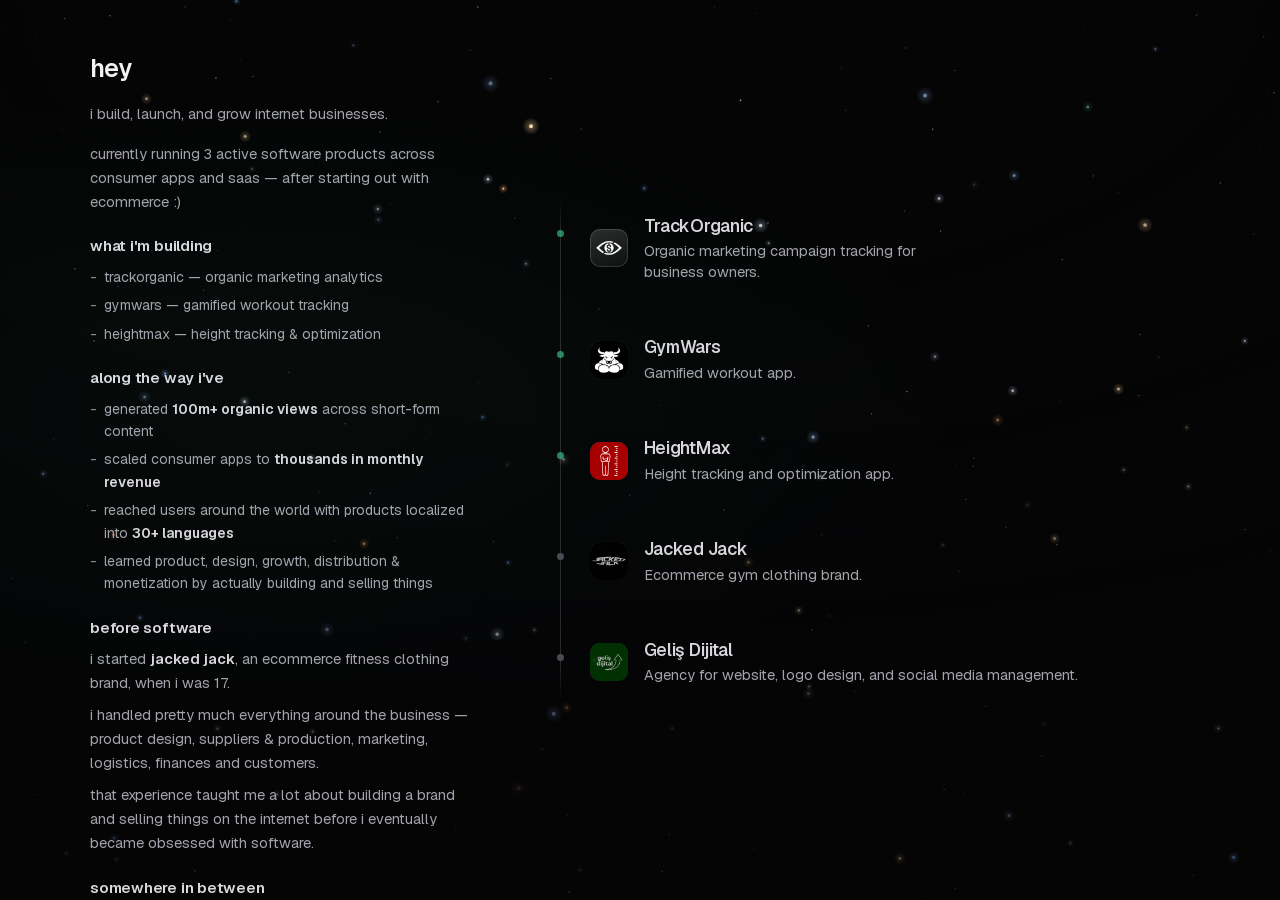
<file: index.html>
<!doctype html>
<html lang="en" data-theme="dark">
<head>
<meta charset="utf-8">
<meta name="viewport" content="width=device-width, initial-scale=1, viewport-fit=cover">
<title>Yusuf Emir Ulutaş</title>
<meta name="description" content="Founder. I build and run small software products: TrackOrganic, GymWars and HeightMax.">
<meta name="color-scheme" content="dark">
<meta name="theme-color" content="#050506">
<link rel="canonical" href="https://ulutas.co/">

<meta property="og:type" content="website">
<meta property="og:url" content="https://ulutas.co/">
<meta property="og:title" content="Yusuf Emir Ulutaş">
<meta property="og:description" content="Founder. I build and run small software products: TrackOrganic, GymWars and HeightMax.">
<meta property="og:image" content="https://ulutas.co/assets/og.png">
<meta name="twitter:card" content="summary_large_image">
<meta name="twitter:site" content="@ye33u">
<meta name="twitter:title" content="Yusuf Emir Ulutaş">
<meta name="twitter:description" content="Founder. I build and run small software products: TrackOrganic, GymWars and HeightMax.">
<meta name="twitter:image" content="https://ulutas.co/assets/og.png">

<link rel="icon" href="assets/favicon.svg" type="image/svg+xml">
<link rel="icon" href="assets/favicon.png" type="image/png">
<link rel="apple-touch-icon" href="assets/apple-touch-icon.png">

<link rel="preload" href="assets/fonts/geist-latin.woff2" as="font" type="font/woff2" crossorigin>
<link rel="preload" href="assets/fonts/geist-mono-latin.woff2" as="font" type="font/woff2" crossorigin>
<link rel="stylesheet" href="styles.css?v=6">

<script type="application/ld+json">
{"@context":"https://schema.org","@type":"Person","name":"Yusuf Emir Ulutaş","url":"https://ulutas.co/","sameAs":["https://x.com/ye33u","https://www.instagram.com/yusufemirulutas","https://www.linkedin.com/in/yusuf-emir-uluta%C5%9F-a8b88731a/"]}
</script>
</head>
<body>

<canvas id="stars" aria-hidden="true"></canvas>
<div class="vignette" aria-hidden="true"></div>

<!-- Icon sprite: paths from Phosphor Icons (regular), MIT licensed -->
<svg width="0" height="0" style="position:absolute" aria-hidden="true" focusable="false">
  <defs>
    <symbol id="i-x" viewBox="0 0 256 256"><path d="M214.75,211.71l-62.6-98.38,61.77-67.95a8,8,0,0,0-11.84-10.76L143.24,99.34,102.75,35.71A8,8,0,0,0,96,32H48a8,8,0,0,0-6.75,12.3l62.6,98.37-61.77,68a8,8,0,1,0,11.84,10.76l58.84-64.72,40.49,63.63A8,8,0,0,0,160,224h48a8,8,0,0,0,6.75-12.29ZM164.39,208,62.57,48h29L193.43,208Z"/></symbol>
    <symbol id="i-instagram" viewBox="0 0 256 256"><path d="M128,80a48,48,0,1,0,48,48A48.05,48.05,0,0,0,128,80Zm0,80a32,32,0,1,1,32-32A32,32,0,0,1,128,160ZM176,24H80A56.06,56.06,0,0,0,24,80v96a56.06,56.06,0,0,0,56,56h96a56.06,56.06,0,0,0,56-56V80A56.06,56.06,0,0,0,176,24Zm40,152a40,40,0,0,1-40,40H80a40,40,0,0,1-40-40V80A40,40,0,0,1,80,40h96a40,40,0,0,1,40,40ZM192,76a12,12,0,1,1-12-12A12,12,0,0,1,192,76Z"/></symbol>
    <symbol id="i-linkedin" viewBox="0 0 256 256"><path d="M216,24H40A16,16,0,0,0,24,40V216a16,16,0,0,0,16,16H216a16,16,0,0,0,16-16V40A16,16,0,0,0,216,24Zm0,192H40V40H216V216ZM96,112v64a8,8,0,0,1-16,0V112a8,8,0,0,1,16,0Zm88,28v36a8,8,0,0,1-16,0V140a20,20,0,0,0-40,0v36a8,8,0,0,1-16,0V112a8,8,0,0,1,15.79-1.78A36,36,0,0,1,184,140ZM100,84A12,12,0,1,1,88,72,12,12,0,0,1,100,84Z"/></symbol>
    <symbol id="i-mail" viewBox="0 0 256 256"><path d="M224,48H32a8,8,0,0,0-8,8V192a16,16,0,0,0,16,16H216a16,16,0,0,0,16-16V56A8,8,0,0,0,224,48ZM203.43,64,128,133.15,52.57,64ZM216,192H40V74.19l82.59,75.71a8,8,0,0,0,10.82,0L216,74.19V192Z"/></symbol>
    <symbol id="i-globe" viewBox="0 0 256 256"><path d="M128,24h0A104,104,0,1,0,232,128,104.12,104.12,0,0,0,128,24Zm87.62,96H175.79C174,83.49,159.94,57.67,148.41,42.4A88.19,88.19,0,0,1,215.63,120ZM96.23,136h63.54c-2.31,41.61-22.23,67.11-31.77,77C118.45,203.1,98.54,177.6,96.23,136Zm0-16C98.54,78.39,118.46,52.89,128,43c9.55,9.93,29.46,35.43,31.77,77Zm11.36-77.6C96.06,57.67,82,83.49,80.21,120H40.37A88.19,88.19,0,0,1,107.59,42.4ZM40.37,136H80.21c1.82,36.51,15.85,62.33,27.38,77.6A88.19,88.19,0,0,1,40.37,136Zm108,77.6c11.53-15.27,25.56-41.09,27.38-77.6h39.84A88.19,88.19,0,0,1,148.41,213.6Z"/></symbol>
  </defs>
</svg>

<main class="shell">

  <!-- ================= LEFT: PROFILE ================= -->
  <aside class="col-profile">
    <div class="bio" id="bio">
      <h1 class="bio-name">hey</h1>

      <div class="bio-body">
        <p class="bio-intro">
          i build, launch, and grow internet businesses.
        </p>

        <p class="bio-intro">
          currently running 3 active software products across consumer apps and saas — after starting out with ecommerce :)
        </p>

        <div class="bio-block">
          <p class="bio-label">what i'm building</p>
          <ul class="bio-list">
            <li>trackorganic — organic marketing analytics</li>
            <li>gymwars — gamified workout tracking</li>
            <li>heightmax — height tracking & optimization</li>
          </ul>
        </div>

        <div class="bio-more" id="bio-more">
          <div class="bio-block">
            <p class="bio-label">along the way i've</p>
            <ul class="bio-list">
              <li>generated <strong>100m+ organic views</strong> across short-form content</li>
              <li>scaled consumer apps to <strong>thousands in monthly revenue</strong></li>
              <li>reached users around the world with products localized into <strong>30+ languages</strong></li>
              <li>learned product, design, growth, distribution & monetization by actually building and selling things</li>
            </ul>
          </div>

          <div class="bio-block">
            <p class="bio-label">before software</p>
            <p class="bio-intro">
              i started <strong>jacked jack</strong>, an ecommerce fitness clothing brand, when i was 17.
            </p>
            <p class="bio-intro">
              i handled pretty much everything around the business — product design, suppliers & production, marketing, logistics, finances and customers.
            </p>
            <p class="bio-intro">
              that experience taught me a lot about building a brand and selling things on the internet before i eventually became obsessed with software.
            </p>
          </div>

          <div class="bio-block">
            <p class="bio-label">somewhere in between</p>
            <p class="bio-intro">
              i'm majoring in political science & international relations — which has almost nothing to do with what i build, but i kind of like it that way.
            </p>
          </div>

          <div class="bio-block">
            <p class="bio-label">say hi</p>
            <p class="bio-intro">
              if you're building something and think i can help, feel free to reach out.
            </p>

          </div>

          <nav class="bio-links" aria-label="Social links">
            <a class="bio-link" href="https://x.com/ye33u" target="_blank" rel="noopener noreferrer">twitter</a>
            <span class="bio-sep" aria-hidden="true">/</span>
            <a class="bio-link" href="https://www.instagram.com/yusufemirulutas" target="_blank" rel="noopener noreferrer">instagram</a>
            <span class="bio-sep" aria-hidden="true">/</span>
            <a class="bio-link" href="https://www.linkedin.com/in/yusuf-emir-uluta%C5%9F-a8b88731a/" target="_blank" rel="noopener noreferrer">linkedin</a>
            <span class="bio-sep" aria-hidden="true">/</span>
            <a class="bio-link" href="mailto:yusufemirulutas@gmail.com">email</a>
          </nav>
        </div>

        <!-- mobile: toggle after bio-more so it lands at end when expanded -->
        <button class="bio-toggle" id="bio-toggle" type="button" aria-expanded="false" aria-controls="bio-more">
          <span>read more</span> <span class="bio-toggle-arrow" aria-hidden="true">↓</span>
        </button>
      </div>
    </div>
  </aside>

  <!-- ================= RIGHT: PRODUCTS ================= -->
  <section class="col-work" aria-labelledby="work-heading">
    <h1 class="sr-only" id="work-heading">Products by Yusuf Emir Ulutaş</h1>
    <ol class="timeline">

      <li class="row" data-status="active">
        <a class="entry" href="https://trackorganic.com/" target="_blank" rel="noopener noreferrer">
          <span class="lg"><img src="assets/logos/trackorganic.png" alt="" width="38" height="38" loading="lazy" decoding="async"></span>
          <span class="txt">
            <span class="txt-name">TrackOrganic</span>
            <span class="txt-tag">Organic marketing campaign tracking for business owners.</span>
          </span>
          <span class="site"><svg class="i" aria-hidden="true"><use href="#i-globe"/></svg>trackorganic.com</span>
        </a>
      </li>

      <li class="row" data-status="active">
        <a class="entry" href="https://apps.apple.com/us/app/gymwars-workout-tracker/id6766190927" target="_blank" rel="noopener noreferrer">
          <span class="lg"><img src="assets/logos/gymwars.png" alt="" width="38" height="38" loading="lazy" decoding="async"></span>
          <span class="txt">
            <span class="txt-name">GymWars</span>
            <span class="txt-tag">Gamified workout app.</span>
          </span>
          <span class="site"><svg class="i" aria-hidden="true"><use href="#i-globe"/></svg>apps.apple.com</span>
        </a>
      </li>

      <li class="row" data-status="active">
        <a class="entry" href="https://ultasdev.com/heightmax" target="_blank" rel="noopener noreferrer">
          <span class="lg"><img src="assets/logos/heightmax.png" alt="" width="38" height="38" loading="lazy" decoding="async"></span>
          <span class="txt">
            <span class="txt-name">HeightMax</span>
            <span class="txt-tag">Height tracking and optimization app.</span>
          </span>
          <span class="site"><svg class="i" aria-hidden="true"><use href="#i-globe"/></svg>ultasdev.com</span>
        </a>
      </li>

      <li class="row" data-status="closed">
        <a class="entry" href="https://www.instagram.com/jackedjack.tr" target="_blank" rel="noopener noreferrer">
          <span class="lg"><img src="assets/logos/jackedjack.png" alt="" width="38" height="38" loading="lazy" decoding="async"></span>
          <span class="txt">
            <span class="txt-name">Jacked Jack</span>
            <span class="txt-tag">Ecommerce gym clothing brand.</span>
          </span>
          <span class="site"><svg class="i" aria-hidden="true"><use href="#i-globe"/></svg>instagram.com</span>
        </a>
      </li>

      <li class="row" data-status="closed">
        <div class="entry">
          <span class="lg"><img src="assets/logos/gelisdijital.png" alt="" width="38" height="38" loading="lazy" decoding="async"></span>
          <span class="txt">
            <span class="txt-name">Geliş Dijital</span>
            <span class="txt-tag">Agency for website, logo design, and social media management.</span>
          </span>
        </div>
      </li>

    </ol>
  </section>

</main>

<script src="main.js?v=2" defer></script>
</body>
</html>
</file>
<file: styles.css>
/* ============================================================
   ulutas.co
   Dark-locked palette. One accent (mint), used only for live
   status and focus. One radius system: interactive = pill,
   containers = 18px, tiles = 11px.
   All text colours verified at WCAG AA or better on --bg.
   ============================================================ */

@font-face{font-family:Geist;src:url(assets/fonts/geist-latin.woff2) format('woff2');font-weight:100 900;font-display:swap;unicode-range:U+0000-00FF,U+0131,U+0152-0153,U+02BB-02BC,U+02C6,U+02DA,U+02DC,U+0304,U+0308,U+0329,U+2000-206F,U+20AC,U+2122,U+2191,U+2193,U+2212,U+2215,U+FEFF,U+FFFD}
@font-face{font-family:Geist;src:url(assets/fonts/geist-latin-ext.woff2) format('woff2');font-weight:100 900;font-display:swap;unicode-range:U+0100-02AF,U+0304,U+0308,U+0329,U+1E00-1E9F,U+1EF2-1EFF,U+2020,U+20A0-20AB,U+20AD-20C0,U+2113,U+2C60-2C7F,U+A720-A7FF}
@font-face{font-family:'Geist Mono';src:url(assets/fonts/geist-mono-latin.woff2) format('woff2');font-weight:100 900;font-display:swap;unicode-range:U+0000-00FF,U+0131,U+0152-0153,U+02BB-02BC,U+02C6,U+02DA,U+02DC,U+0304,U+0308,U+0329,U+2000-206F,U+20AC,U+2122,U+2191,U+2193,U+2212,U+2215,U+FEFF,U+FFFD}
@font-face{font-family:'Geist Mono';src:url(assets/fonts/geist-mono-latin-ext.woff2) format('woff2');font-weight:100 900;font-display:swap;unicode-range:U+0100-02AF,U+0304,U+0308,U+0329,U+1E00-1E9F,U+1EF2-1EFF,U+2020,U+20A0-20AB,U+20AD-20C0,U+2113,U+2C60-2C7F,U+A720-A7FF}

:root{
  --bg:#050506;
  --surface:rgba(255,255,255,.028);
  --surface-hi:rgba(255,255,255,.055);
  --line:rgba(255,255,255,.085);
  --line-hi:rgba(255,255,255,.15);

  /* contrast on --bg: 18.4 / 14.9 / 8.2 / 6.0 */
  --text:#f2f2f3;
  --text-1:#d7d7dc;
  --text-2:#a3a3ac;
  --text-3:#8a8a93;

  --accent:#3ecf8e;
  --accent-rest:rgba(62,207,142,.62);
  --accent-dim:rgba(62,207,142,.17);
  --dot-off:#4a4a52;

  --r-pill:999px;
  --r-card:18px;
  --r-tile:11px;

  --ease:cubic-bezier(.16,1,.3,1);
  --shell:1180px;

  --z-stars:0; --z-vignette:1; --z-content:2;
}

*,*::before,*::after{box-sizing:border-box}
html{-webkit-text-size-adjust:100%}
body{
  margin:0;
  min-height:100dvh;
  background:var(--bg);
  color:var(--text);
  font-family:Geist,ui-sans-serif,system-ui,-apple-system,'Segoe UI',sans-serif;
  font-size:16px;
  line-height:1.5;
  -webkit-font-smoothing:antialiased;
  text-rendering:optimizeLegibility;
  overflow-x:hidden;
}
a{color:inherit;text-decoration:none}
ol{margin:0;padding:0;list-style:none}
p{margin:0}
img{max-width:100%;display:block}

.sr-only{
  position:absolute;width:1px;height:1px;padding:0;margin:-1px;
  overflow:hidden;clip:rect(0,0,0,0);white-space:nowrap;border:0;
}

:focus-visible{
  outline:2px solid var(--accent);
  outline-offset:3px;
  border-radius:var(--r-tile);
}

.i{width:1em;height:1em;fill:currentColor;flex:none}

/* ---------- starfield + vignette ---------- */
#stars{
  position:fixed;inset:0;width:100%;height:100%;
  z-index:var(--z-stars);pointer-events:none;
}
.vignette{
  position:fixed;inset:0;z-index:var(--z-vignette);pointer-events:none;
  background:
    radial-gradient(120% 80% at 50% 0%,transparent 40%,rgba(5,5,6,.55) 100%),
    radial-gradient(90% 60% at 22% 45%,rgba(62,207,142,.045),transparent 60%);
}

/* ---------- shell ---------- */
.shell{
  position:relative;z-index:var(--z-content);
  max-width:var(--shell);
  margin-inline:auto;
  padding:0 clamp(20px,5vw,40px);
  display:grid;
  grid-template-columns:minmax(0,380px) minmax(0,1fr);
  gap:clamp(40px,7vw,104px);
  align-items:start;
}

/* ---------- left column (sticky) ---------- */
.col-profile{
  position:sticky;top:0;
  max-height:100dvh;
  overflow-y:auto;
  scrollbar-width:none;
  -ms-overflow-style:none;
  padding-block:clamp(36px,6vh,64px);
}
.col-profile::-webkit-scrollbar{display:none}

.bio{
  width:100%;
  max-width:400px;
}

.bio-name{
  margin:0 0 18px 0;
  font-size:1.55rem;font-weight:600;
  letter-spacing:-.025em;line-height:1.2;
  color:var(--text);
}

.bio-body{display:flex;flex-direction:column;gap:16px}
.bio-intro{
  margin:0;
  color:var(--text-2);
  font-size:.9063rem;line-height:1.65;
  text-wrap:pretty;
}
.bio-block{display:flex;flex-direction:column;gap:8px;margin-top:6px}
.bio-label{
  margin:0;
  color:var(--text-1);
  font-size:.9375rem;font-weight:600;
  letter-spacing:-.015em;
}
.bio-list{
  list-style:none;padding:0;margin:0;
  display:flex;flex-direction:column;gap:6px;
}
.bio-list li{
  position:relative;
  padding-left:14px;
  color:var(--text-2);
  font-size:.875rem;line-height:1.6;
}
.bio-list li::before{
  content:"-";
  position:absolute;left:0;top:0;
  color:var(--text-3);
}
.bio-list strong, .bio-intro strong{
  color:var(--text-1);
  font-weight:600;
}

.bio-links{
  margin-top:28px;
  display:flex;align-items:center;flex-wrap:wrap;gap:8px 10px;
  font-size:.875rem;
}
.bio-link{
  color:var(--text-3);
  transition:color .2s var(--ease);
}
.bio-link:hover{
  color:var(--text);
  text-decoration:underline;
  text-underline-offset:3px;
}
.bio-sep{
  color:var(--text-3);
  opacity:.4;
  user-select:none;
}

/* desktop: toggle hidden, bio-more always visible */
.bio-toggle{display:none}
.bio-more{display:flex;flex-direction:column;gap:16px}
/* ---------- right column ---------- */
.col-work{
  min-height:100dvh;
  display:flex;flex-direction:column;justify-content:center;
  padding-block:clamp(48px,9vh,88px);
}

.timeline{
  position:relative;
  padding-left:30px;
}
.timeline::before{
  content:"";position:absolute;
  left:0;top:0;bottom:0;width:1px;
  background:var(--line-hi);
  -webkit-mask-image:linear-gradient(180deg,transparent,#000 7%,#000 92%,transparent);
          mask-image:linear-gradient(180deg,transparent,#000 7%,#000 92%,transparent);
}

/* row: the dot lives here so it stays pinned to the line while
   the entry beside it slides on hover */
.row{position:relative;padding-block:3px}
.row + .row{margin-top:20px}
.row::before{
  content:"";position:absolute;
  left:-30px;top:32px;
  width:7px;height:7px;margin-left:-3px;
  border-radius:50%;
  background:var(--dot-off);
  transition:background .28s var(--ease),box-shadow .28s var(--ease),transform .28s var(--ease);
}
.row[data-status="active"]::before{background:var(--accent-rest)}

.entry{
  display:grid;
  grid-template-columns:auto minmax(0,1fr) auto;
  align-items:center;
  gap:16px;
  padding:14px 15px;
  margin-left:-15px;
  border-radius:14px;
  transition:transform .32s var(--ease),background .32s var(--ease);
}

.lg{
  flex:none;width:38px;height:38px;
  border-radius:10px;overflow:hidden;
  display:grid;place-items:center;
  background:linear-gradient(160deg,rgba(255,255,255,.16),rgba(255,255,255,.04));
  box-shadow:inset 0 0 0 1px var(--line-hi);
  transition:box-shadow .32s var(--ease),opacity .32s var(--ease);
}
.lg img{width:100%;height:100%;object-fit:cover}
/* a closed product reads slightly quieter, but its text stays full contrast */
.row[data-status="closed"] .lg{opacity:.72}

.txt{display:flex;flex-direction:column;gap:3px;min-width:0}
.txt-head{display:flex;align-items:center;gap:9px;flex-wrap:wrap}
.txt-name{
  font-size:1.0938rem;font-weight:550;
  letter-spacing:-.017em;line-height:1.3;
  color:var(--text-1);
  transition:color .28s var(--ease);
}
.txt-tag{
  font-size:.9063rem;line-height:1.45;
  color:var(--text-2);
  text-wrap:pretty;
}

/* status: colour plus a text label, so colour is never the only signal */
.tag{
  display:inline-flex;align-items:center;
  height:19px;padding-inline:7px;
  border-radius:var(--r-pill);
  border:1px solid;
  font-family:'Geist Mono',ui-monospace,SFMono-Regular,Menlo,monospace;
  font-size:.625rem;line-height:1;
  letter-spacing:.06em;text-transform:uppercase;
}
.tag-on{color:var(--accent);border-color:rgba(62,207,142,.32);background:rgba(62,207,142,.1)}
.tag-off{color:var(--text-2);border-color:var(--line);background:var(--surface)}

/* domain pill: hidden until hover / focus, always shown on touch */
.site{
  display:inline-flex;align-items:center;gap:7px;
  height:34px;padding-inline:13px;
  border:1px solid var(--line);
  border-radius:var(--r-pill);
  background:rgba(9,9,11,.7);
  font-family:'Geist Mono',ui-monospace,SFMono-Regular,Menlo,monospace;
  font-size:.7813rem;color:var(--text-2);
  white-space:nowrap;
  opacity:0;transform:translateX(10px);
  transition:opacity .34s var(--ease),transform .34s var(--ease),
             color .34s var(--ease),border-color .34s var(--ease);
}
.site .i{font-size:1.05em;opacity:.65}

/* ---------- hover / focus choreography ---------- */
@media (hover:hover){
  .row:hover .entry{transform:translateX(7px);background:var(--surface)}
  .row:hover::before{
    transform:scale(1.35);
    box-shadow:0 0 0 4px rgba(255,255,255,.07);
  }
  .row[data-status="active"]:hover::before{
    background:var(--accent);
    box-shadow:0 0 0 4px var(--accent-dim),0 0 18px rgba(62,207,142,.5);
  }
  .row[data-status="closed"]:hover::before{background:#71717a}
  .row:hover .txt-name{color:var(--text)}
  .row:hover .lg{box-shadow:inset 0 0 0 1px rgba(255,255,255,.24);opacity:1}
  .row:hover .site{opacity:1;transform:translateX(0);border-color:var(--line-hi);color:var(--text)}
}
.entry:focus-visible{transform:translateX(7px);background:var(--surface)}
.entry:focus-visible .site{opacity:1;transform:translateX(0);color:var(--text)}
.row:has(.entry:focus-visible)::before{
  transform:scale(1.35);
  box-shadow:0 0 0 4px rgba(255,255,255,.07);
}
.row[data-status="active"]:has(.entry:focus-visible)::before{
  background:var(--accent);
  box-shadow:0 0 0 4px var(--accent-dim),0 0 18px rgba(62,207,142,.5);
}

/* touch: no hover, so the domain is always visible */
@media (hover:none){
  .site{opacity:1;transform:none}
}

.foot{
  margin-top:56px;padding-left:30px;
  display:flex;flex-wrap:wrap;gap:6px 16px;
  font-family:'Geist Mono',ui-monospace,SFMono-Regular,Menlo,monospace;
  font-size:.75rem;color:var(--text-3);
}
.foot a{transition:color .22s var(--ease)}
.foot a:hover{color:var(--text-1)}

/* ---------- scroll reveal ---------- */
.reveal{opacity:0;transform:translateY(16px)}
.reveal.is-in{
  opacity:1;transform:none;
  transition:opacity .7s var(--ease),transform .7s var(--ease);
  transition-delay:calc(var(--i,0) * 65ms);
}

/* ---------- bio entrance ---------- */
@media (prefers-reduced-motion:no-preference){
  #bio{animation:rise .8s var(--ease) both}
  @keyframes rise{from{opacity:0;transform:translateY(14px)}to{opacity:1;transform:none}}
}

/* ---------- responsive ---------- */
@media (max-width:1023px){
  .shell{
    grid-template-columns:1fr;
    gap:8px;
    padding-inline:20px;
    padding-bottom:max(80px, calc(60px + env(safe-area-inset-bottom, 20px)));
  }
  .col-profile{
    position:static;height:auto;max-height:none;overflow-y:visible;
    padding-block:clamp(40px,9vh,72px) 0;
  }
  .bio{max-width:520px}

  /* mobile: collapsible bio */
  .bio-more{display:none}
  .bio-more.is-open{
    display:flex;flex-direction:column;gap:16px;
    animation:rise .4s var(--ease) both;
  }
  .bio-toggle{
    display:inline-flex;align-items:center;gap:5px;
    position:relative;
    z-index:1;
    appearance:none;background:none;border:none;
    padding:0;
    margin-top:-4px;
    color:var(--text-3);
    font-family:inherit;
    font-size:.8125rem;
    cursor:pointer;
    transition:color .2s var(--ease);
  }
  .bio-toggle::before{
    content:"";
    position:absolute;
    left:-24px;right:-24px;
    bottom:-4px;
    height:160px;
    background:linear-gradient(to bottom,transparent 0%,var(--bg) 70%);
    z-index:-1;
    pointer-events:none;
    transition:opacity .3s var(--ease);
  }
  .bio-toggle[aria-expanded="true"]{margin-top:8px}
  .bio-toggle[aria-expanded="true"]::before{opacity:0}
  .bio-toggle:hover,.bio-toggle:focus-visible{color:var(--text-1)}
  .bio-toggle-arrow{
    display:inline-block;
    transition:transform .3s var(--ease);
  }
  .bio-toggle[aria-expanded="true"] .bio-toggle-arrow{
    transform:rotate(180deg);
  }

  .col-work{
    min-height:0;display:block;
    padding-block:40px 0;
  }
  .timeline{padding-left:26px}
  .row::before{left:-26px}
  .foot{padding-left:26px;margin-top:44px;margin-bottom:56px}
}

@media (max-width:560px){
  .entry{
    grid-template-columns:auto minmax(0,1fr);
    gap:12px;
    padding:12px;
    margin-left:-12px;
  }
  .site{
    grid-column:1 / -1;
    justify-self:start;
    height:30px;padding-inline:11px;
    margin-top:2px;
    font-size:.7188rem;
  }
  .ident-name{font-size:1.18rem}
  .pill{height:36px;padding-inline:13px;font-size:.8125rem}
}

/* ---------- accessibility ---------- */
@media (prefers-reduced-motion:reduce){
  *,*::before,*::after{
    animation-duration:.01ms !important;
    animation-iteration-count:1 !important;
    transition-duration:.01ms !important;
    scroll-behavior:auto !important;
  }
  .reveal{opacity:1;transform:none}
  .row:hover .entry,.entry:focus-visible{transform:none}
}
@media (prefers-reduced-transparency:reduce){
  .card{background:#0b0b0e;backdrop-filter:none;-webkit-backdrop-filter:none}
}
@media (prefers-contrast:more){
  :root{--text-2:#c8c8ce;--text-3:#b0b0b8;--line:rgba(255,255,255,.22);--line-hi:rgba(255,255,255,.36)}
}
</file>
